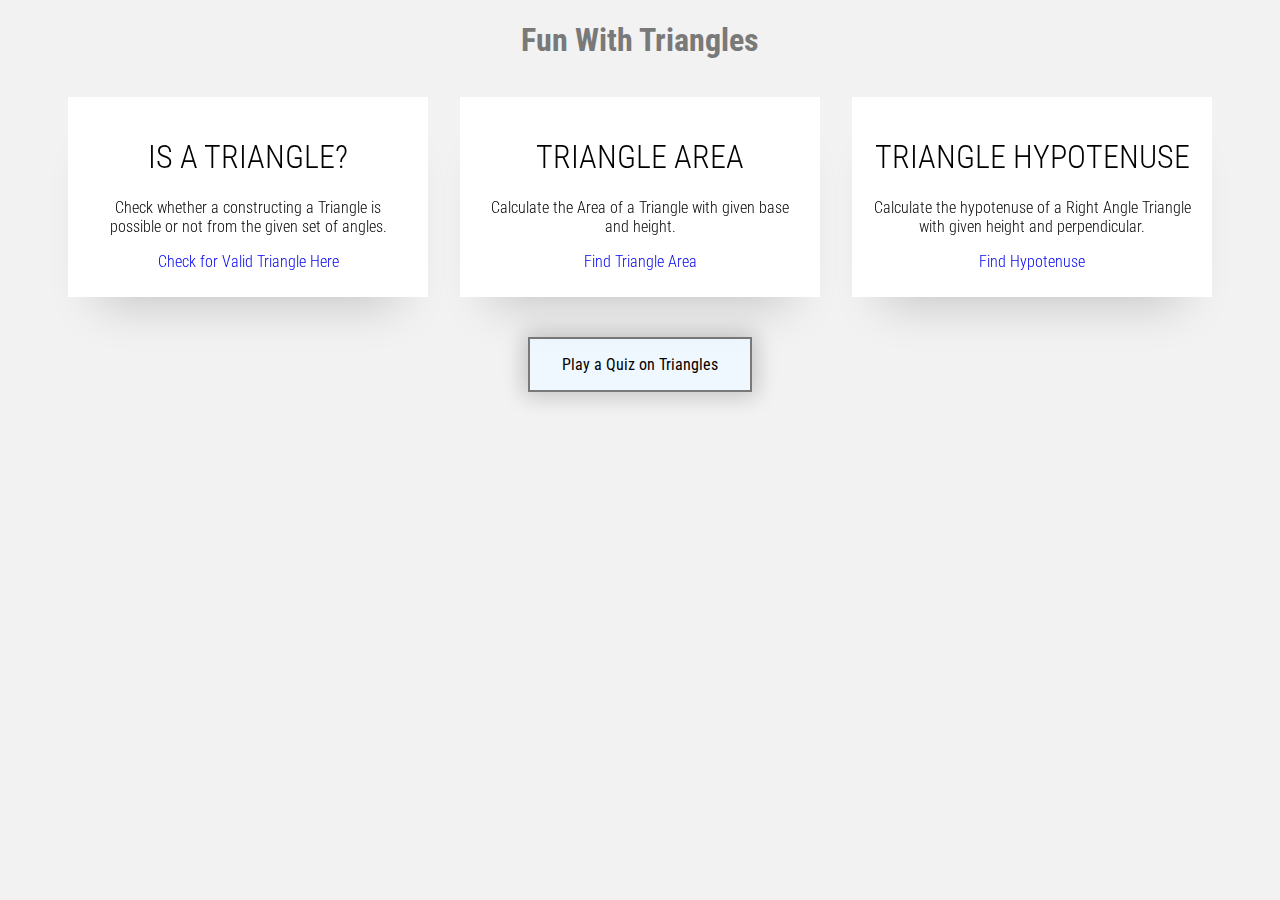
<file: index.html>
<!DOCTYPE html>
<html lang="en">
  <head>
    <meta charset="UTF-8" />
    <meta http-equiv="X-UA-Compatible" content="IE=edge" />
    <meta name="viewport" content="width=device-width, initial-scale=1.0" />
    <title>Fun With Triangles</title>
    <link rel="stylesheet" href="styles.css" />
  </head>
  <body>
    <div class="main">
      <h1 class="main__heading">Fun With Triangles</h1>
      <div class="container">
        <article class="card shadow">
          <h1 class="card__title">Is a Triangle?</h1>
          <p class="card__paragraph">
            Check whether a constructing a Triangle is possible or not from the
            given set of angles.
          </p>
          <p class="card__paragraph">
            <a href="isTriangle.html" class="card__link"
              >Check for Valid Triangle Here</a
            >
          </p>
        </article>
        <article class="card shadow">
          <h1 class="card__title">Triangle Area</h1>
          <p class="card__paragraph">
            Calculate the Area of a Triangle with given base and height.
          </p>
          <p class="card__paragraph">
            <a href="trianglearea.html" class="card__link"
              >Find Triangle Area</a
            >
          </p>
        </article>
        <article class="card shadow">
          <h1 class="card__title">Triangle Hypotenuse</h1>
          <p class="card__paragraph">
            Calculate the hypotenuse of a Right Angle Triangle with given height
            and perpendicular.
          </p>
          <p class="card__paragraph">
            <a href="hypotenuse.html" class="card__link">Find Hypotenuse</a>
          </p>
        </article>
      </div>
      <a href="quiz.html" class="quiz__link">Play a Quiz on Triangles</a>
    </div>
  </body>
</html>
</file>
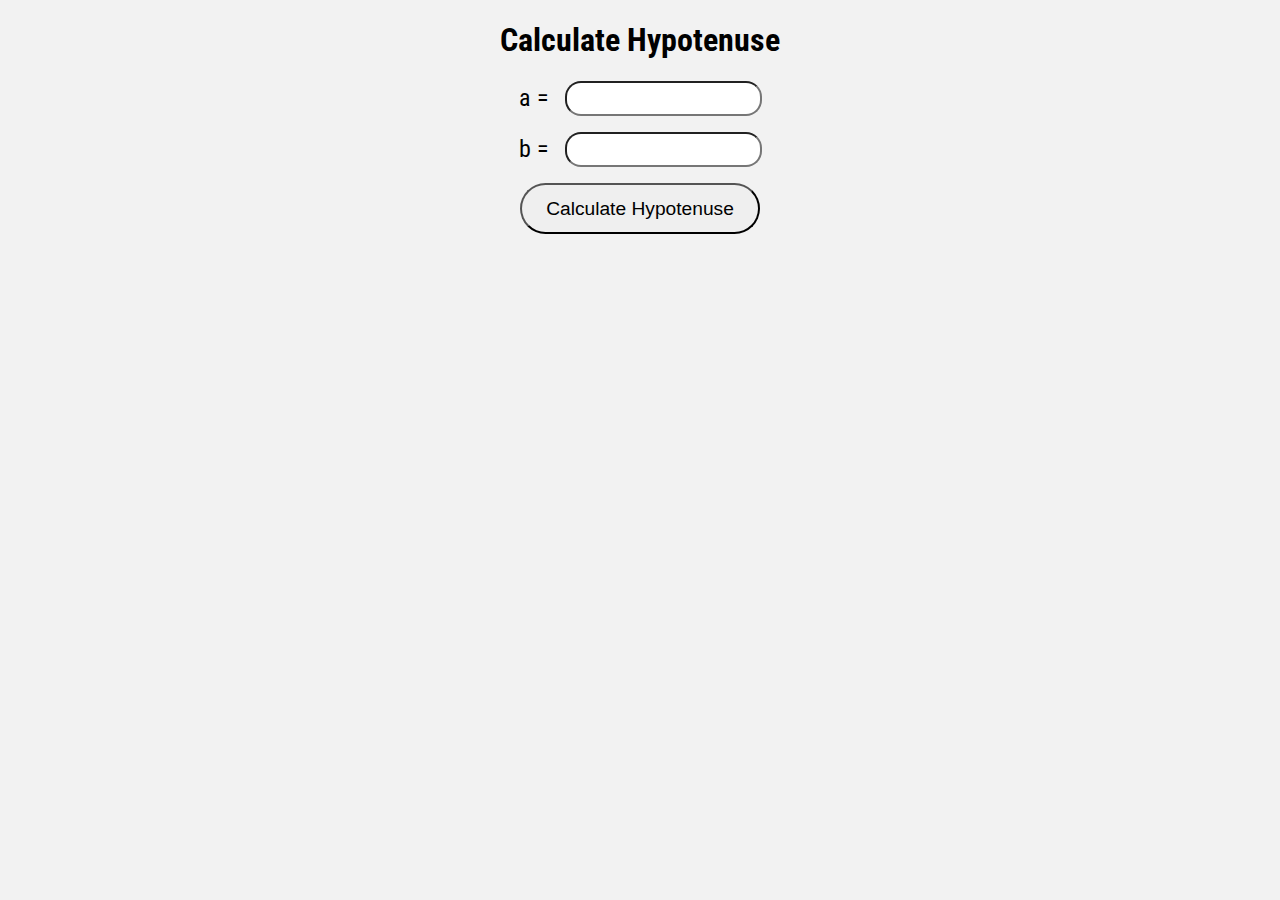
<file: hypotenuse.html>
<!DOCTYPE html>
<html lang="en">
  <head>
    <meta charset="UTF-8" />
    <meta http-equiv="X-UA-Compatible" content="IE=edge" />
    <meta name="viewport" content="width=device-width, initial-scale=1.0" />
    <title>Hypotenuse</title>
    <link rel="stylesheet" href="./isTriangle.css" />
  </head>
  <body>
    <div class="main">
      <h1>Calculate Hypotenuse</h1>
      <div class="form-container">
        <div class="input-container">
          <label for="side-input">a =</label>
          <input type="number" class="side-input" />
        </div>
        <div class="input-container">
          <label for="">b =</label>
          <input type="number" class="side-input" />
        </div>
      </div>
      <button class="btn" id="hypotenuse-btn">Calculate Hypotenuse</button>
      <div id="output"></div>
    </div>
    <script src="hypotenuse.js"></script>
  </body>
</html>
</file>
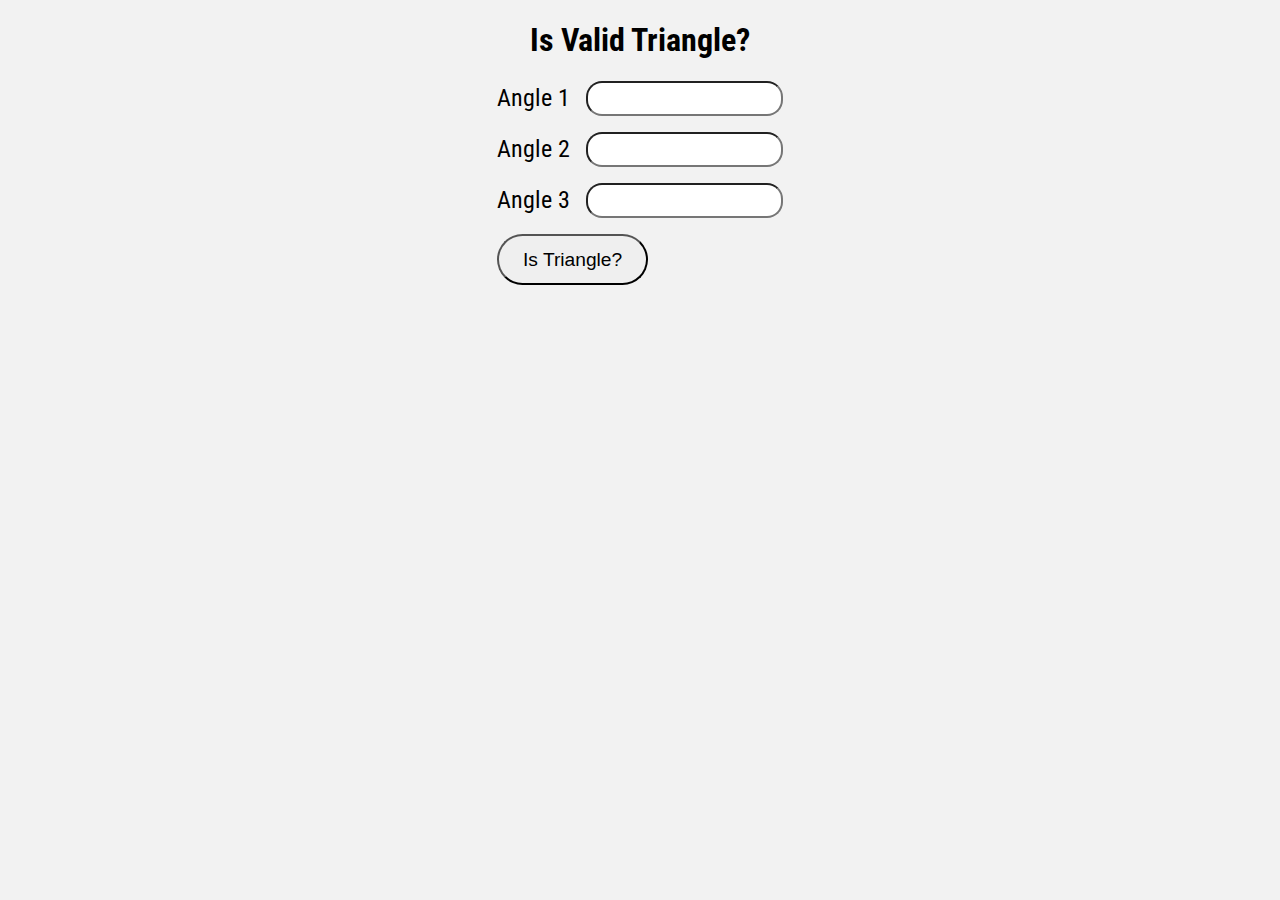
<file: isTriangle.html>
<!DOCTYPE html>
<html lang="en">
  <head>
    <meta charset="UTF-8" />
    <meta http-equiv="X-UA-Compatible" content="IE=edge" />
    <meta name="viewport" content="width=device-width, initial-scale=1.0" />
    <title>Is Triangle</title>
    <link rel="stylesheet" href="./isTriangle.css" />
  </head>
  <body>
    <div class="main">
      <h1>Is Valid Triangle?</h1>
      <form class="form-container">
        <div class="input-container">
          <label for="angle1">Angle 1</label>
          <input type="number" class="angle-input" required />
        </div>
        <div class="input-container">
          <label for="angle2">Angle 2</label>
          <input type="number" class="angle-input" required />
        </div>
        <div class="input-container">
          <label for="angle3">Angle 3</label>
          <input type="number" class="angle-input" required />
        </div>
        <button type="submit" id="is-triangle-btn">Is Triangle?</button>
      </form>
      <div id="output"></div>
    </div>

    <script src="istriangle.js"></script>
  </body>
</html>
</file>
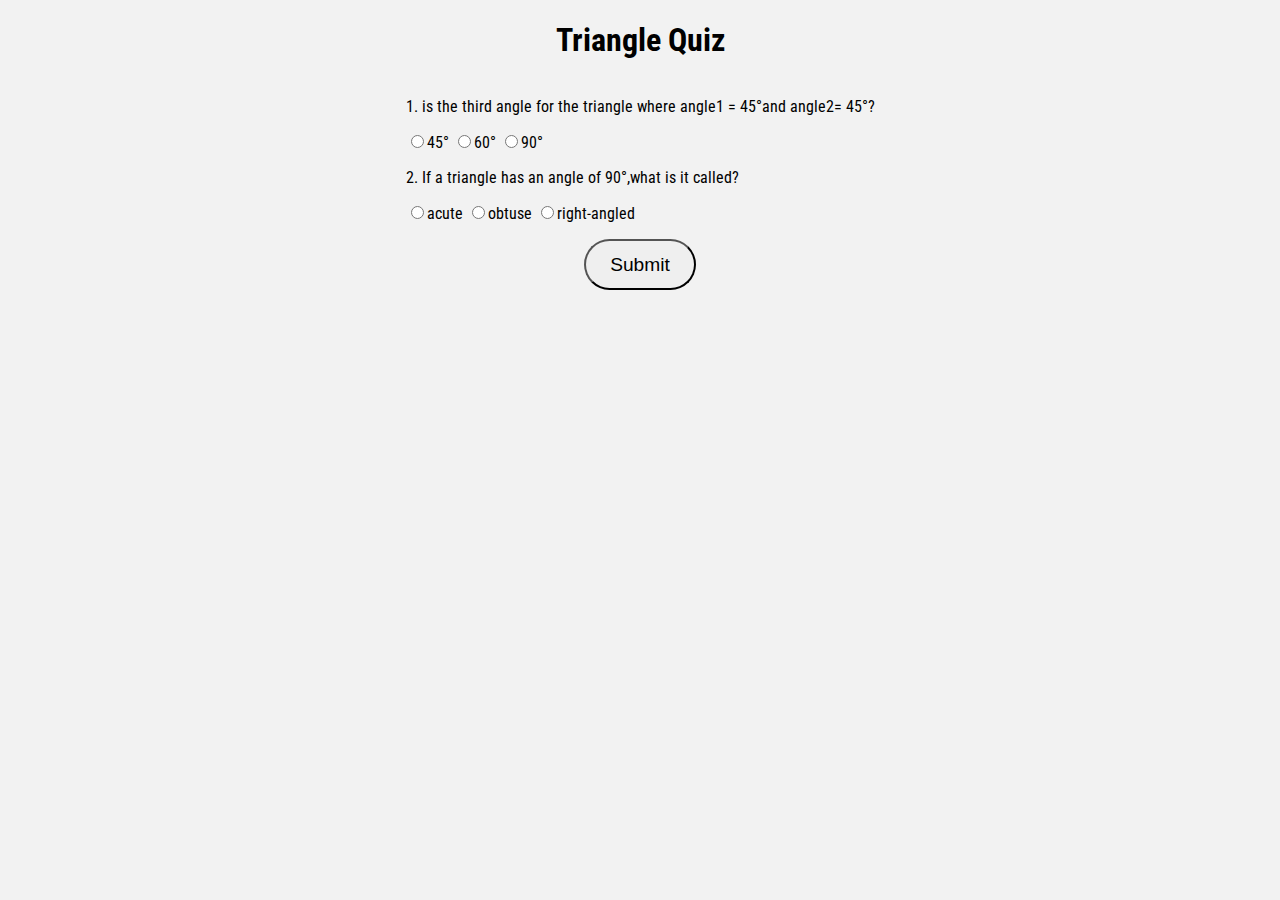
<file: quiz.html>
<!DOCTYPE html>
<html lang="en">
  <head>
    <meta charset="UTF-8" />
    <meta http-equiv="X-UA-Compatible" content="IE=edge" />
    <meta name="viewport" content="width=device-width, initial-scale=1.0" />
    <title>Triangle Quiz</title>
    <link rel="stylesheet" href="./isTriangle.css" />
  </head>

  <body>
    <div class="main">
      <h1>Triangle Quiz</h1>
      <form class="quiz-form">
        <div class="question-container"></div>
        <p>
          1. is the third angle for the triangle where angle1 = 45°and angle2=
          45°?
        </p>
        <label for=""
          ><input type="radio" name="question1" id="" value="45°" />45°</label
        >
        <label for=""
          ><input type="radio" name="question1" id="" value="60°" />60°</label
        >
        <label for=""
          ><input type="radio" name="question1" id="" value="90°" />90°</label
        >
        <div class="question-container"></div>
        <div class="question-container"></div>
        <p>2. If a triangle has an angle of 90°,what is it called?</p>
        <label for=""
          ><input
            type="radio"
            name="question2"
            id=""
            value="acute"
          />acute</label
        >
        <label for=""
          ><input
            type="radio"
            name="question2"
            id=""
            value="obtuse"
          />obtuse</label
        >
        <label for=""
          ><input
            type="radio"
            name="question2"
            id=""
            value="right-angled"
          />right-angled</label
        >
        <div class="question-container"></div>
      </form>
      <button style="margin-top: 1rem" class="btn" id="submit-answer-btn">
        Submit
      </button>
      <div id="output"></div>
    </div>

    <script src="quiz.js"></script>
  </body>
</html>
</file>
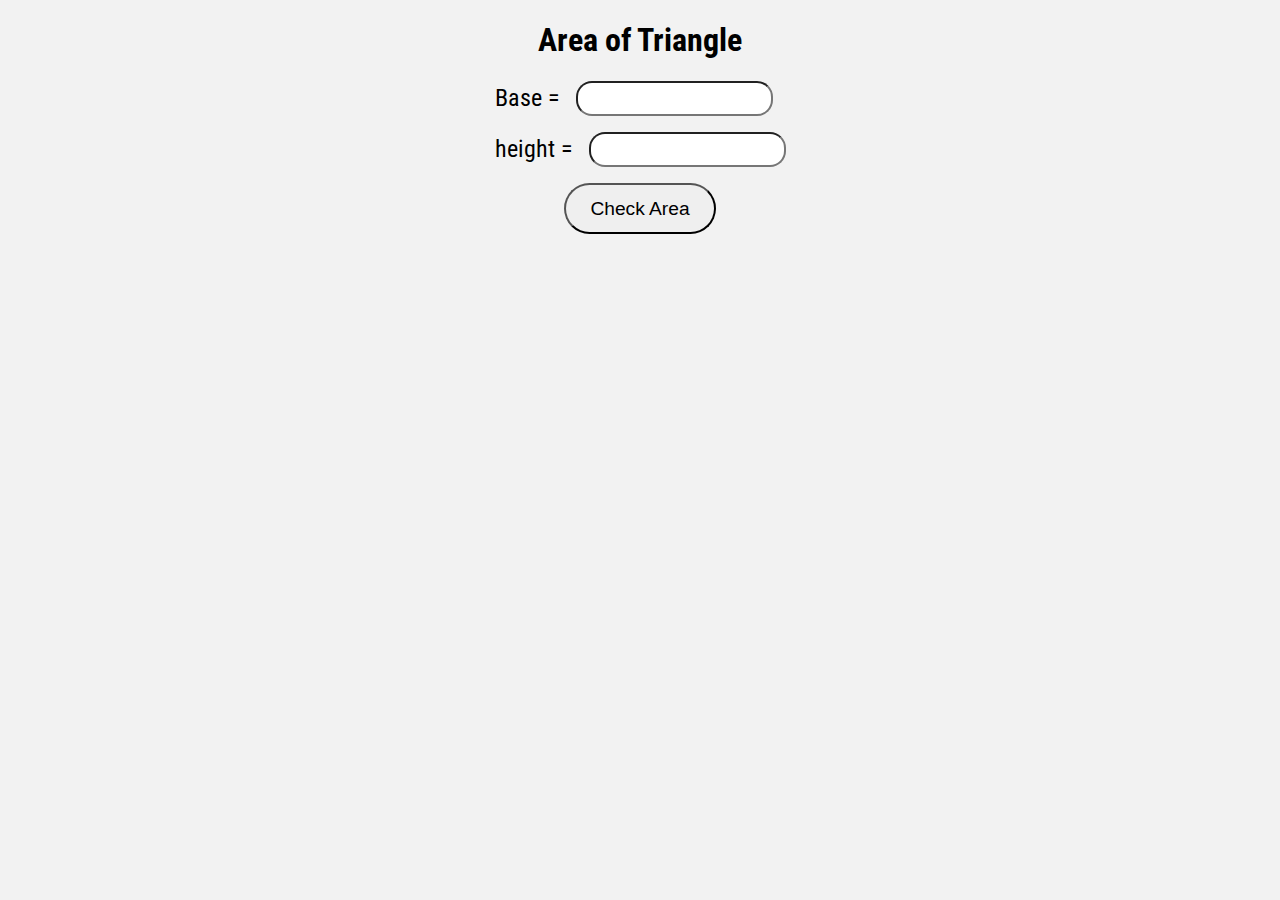
<file: trianglearea.html>
<!DOCTYPE html>
<html lang="en">
  <head>
    <meta charset="UTF-8" />
    <meta http-equiv="X-UA-Compatible" content="IE=edge" />
    <meta name="viewport" content="width=device-width, initial-scale=1.0" />
    <title>Trianlge Area</title>
    <link rel="stylesheet" href="./isTriangle.css" />
  </head>
  <body>
    <div class="main">
      <h1>Area of Triangle</h1>
      <div class="form-container">
        <div class="input-container">
          <label for="base">Base =</label>
          <input type="number" class="base" />
        </div>
        <div class="input-container">
          <label for="height">height =</label>
          <input type="number" class="height" />
        </div>
      </div>
      <button class="btn" id="area-btn">Check Area</button>
      <div id="output"></div>
    </div>
    <script src="./trianglearea.js"></script>
  </body>
</html>
</file>
<file: styles.css>
@import 'https://fonts.googleapis.com/css?family=Roboto+Condensed:300,400,700';
* {
  box-sizing: border-box;
}
html,
body,
.container {
  width: 100%;
  height: 100%;
  background: #f2f2f2;
  padding: 0;
  margin: 0;
  font-family: 'Roboto Condensed', sans-serif;
}

a {
    text-decoration: none;
}

.main {
    display: flex;
    flex-direction: column;
    align-items: center;
    justify-content: center;
}

.main__heading {
    color: #797979;
    font-size: 2rem;
}

.quiz__link {
    padding: 1rem 2rem;
    border: 2px solid #797979;
    background-color: aliceblue;
    color: black;
    margin-top: 1.5rem;
    box-shadow: 0px 0px 22px 4px rgba(0,0,0,0.2);
-webkit-box-shadow: 0px 0px 22px 4px rgba(0,0,0,0.2);
-moz-box-shadow: 0px 0px 22px 4px rgba(0,0,0,0.2);
}

.card__link {
    padding: 1rem 2rem;
}

.container {
  display: flex;
  flex-wrap: wrap;
  align-items: flex-start;
  justify-content: center;
  max-width: 1200px;
  width: 100%;
  margin: 0 auto;
}
.card {
  position: relative;
  width: 100%;
  height: 100%;
  max-width: 360px;
  max-height: 200px;
  min-width: 250px;
  margin: 16px;
  padding: 20px;
  background: #fff;
}
.card--loading,
.card__title:empty,
.card__paragraph:empty {
  border-radius: 4px;
  background: linear-gradient(-90deg, #d1d1d1, #f1f1f1, #d1d1d1) no-repeat;
  background-size: 200% 200%;
  -webkit-animation: card--loading 1.5s infinite;
          animation: card--loading 1.5s infinite;
}
.card__title {
  text-transform: uppercase;
  text-align: center;
  font-weight: 300;
}
.card__title:empty {
  width: 100%;
  height: 15px;
  margin-bottom: 30px;
}
.card__paragraph {
  text-align: center;
  font-weight: 300;
}
.card__paragraph:empty {
  width: 100%;
  height: 10px;
}
.shadow {
  position: relative;
  transition: transform 0.2s ease-in-out;
  will-change: transform;
}
.shadow:before,
.shadow:after {
  content: '';
  display: block;
  position: absolute;
  top: 0;
  left: 0;
  width: 100%;
  height: 100%;
  transition: opacity 0.2s ease-in-out;
  pointer-events: none;
  will-change: opacity;
}
.shadow:before {
  box-shadow: 0 35px 50px -30px rgba(0,0,0,0.2);
}
.shadow:after {
  opacity: 0;
  box-shadow: 0 55px 50px -17px rgba(0,0,0,0.22);
}
.shadow:hover {
  transform: translateY(-5%);
}
.shadow:hover:before {
  opacity: 0;
}
.shadow:hover:after {
  opacity: 1;
}
.shadow:active {
  transform: translateY(5%) scale(0.9);
}
.shadow:active:before {
  opacity: 1;
}
.shadow:active:after {
  opacity: 0;
}
@-webkit-keyframes card--loading {
  0% {
    background-position: 100% 50%;
  }
  50% {
    background-position: 0 50%;
  }
  100% {
    background-position: 100% 50%;
  }
}
@keyframes card--loading {
  0% {
    background-position: 100% 50%;
  }
  50% {
    background-position: 0 50%;
  }
  100% {
    background-position: 100% 50%;
  }
}
</file>
<file: isTriangle.css>
@import 'https://fonts.googleapis.com/css?family=Roboto+Condensed:300,400,700';
* {
  box-sizing: border-box;
}
html,
body,
.container {
  width: 100%;
  height: 100%;
  background: #f2f2f2;
  padding: 0;
  margin: 0;
  font-family: 'Roboto Condensed', sans-serif;
}

.main {
    display: flex;
    flex-direction: column;
    align-items: center;
    justify-content: center;
}

.input-container{
    margin-bottom: 1rem;
    display: flex;
    align-items: center;
}

.input-container label{
    font-size: 1.5rem;
    margin-right: 1rem;
}

.input-container input{
    padding: .5rem;
    border-radius: 1rem;
    outline: none;
}

#is-triangle-btn, .btn {
    padding: .8rem 1.5rem;
    font-size: 1.2rem;
    border-radius: 3rem;
    margin-bottom: 1rem;
    cursor: pointer;
}
</file>
